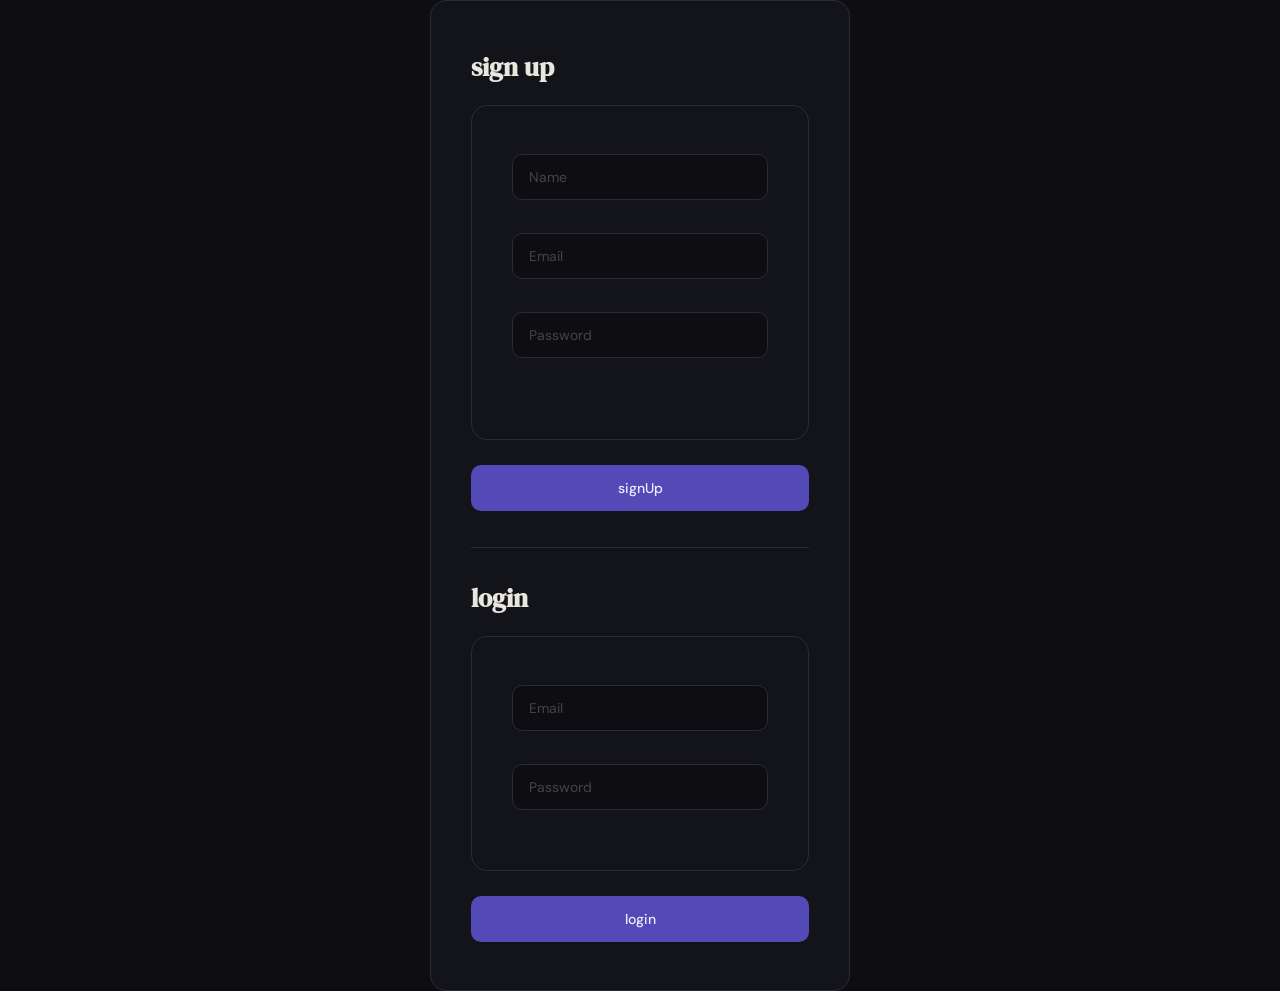
<file: index.html>
<!DOCTYPE html>
<html lang="en">

<head>
  <meta charset="UTF-8">
  <meta name="viewport" content="width=device-width, initial-scale=1.0">
  <title>sign_up</title>
  <link rel="stylesheet" href="next.css">
  <script>
    if (localStorage.getItem("isLogin") === "true") {
      window.location.href = "quiz/quiz.html";
    }
  </script>
</head>
<body>
  <div>
    <h1>sign up</h1>
    <div>
      <input id="nam" type="text" placeholder="Name"><br>
      <input id="email" type="email" placeholder="Email"><br>
      <input id="pass" type="password" placeholder="Password"><br>
    </div><br>
    <button onclick="signUp()">signUp</button>

    <h1>login</h1>
    <div>
      <input type="email" id="lEmail" placeholder="Email"><br>
      <input type="password" id="lPass" placeholder="Password">
    </div><br>
    <button onclick="login()">login</button>
  </div>
</body>
<script src="next.js"></script>

</html>
</file>
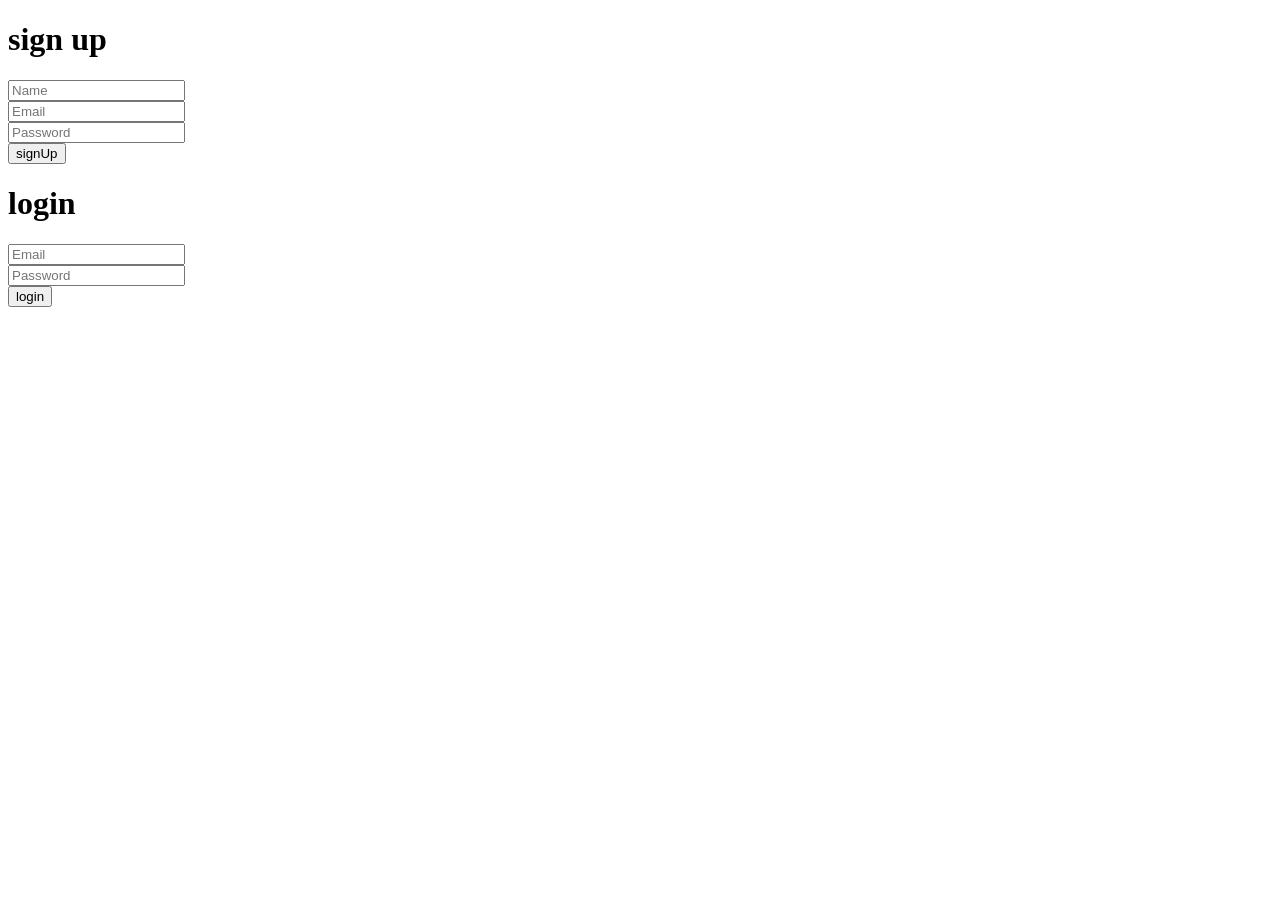
<file: next.html>
<!DOCTYPE html>
<html lang="en">

<head>
  <meta charset="UTF-8">
  <meta name="viewport" content="width=device-width, initial-scale=1.0">
  <title>sign_up</title>
  <script>
    if (localStorage.getItem("isLogin") === "true") {
      window.location.href = "quiz/index.html";
    }
  </script>
</head>
<body>
  <div>
    <h1>sign up</h1>
    <div>
      <input id="nam" type="text" placeholder="Name"><br>
      <input id="email" type="email" placeholder="Email"><br>
      <input id="pass" type="password" placeholder="Password"><br>
    </div>
    <button onclick="signUp()">signUp</button>

    <h1>login</h1>
    <div>
      <input type="email" id="lEmail" placeholder="Email"><br>
      <input type="password" id="lPass" placeholder="Password">
    </div>
    <button onclick="login()">login</button>
  </div>
</body>
<script src="next.js"></script>

</html>
</file>
<file: next.css>
@import url('https://fonts.googleapis.com/css2?family=DM+Serif+Display:ital@0;1&family=DM+Sans:wght@300;400;500&display=swap');

* {
  box-sizing: border-box;
  margin: 0;
  padding: 0;
}

body {
  font-family: 'DM Sans', sans-serif;
  background: #0e0e12;
  color: #e8e6df;
  min-height: 100vh;
  display: flex;
  align-items: center;
  justify-content: center;
}

div {
  width: 100%;
  max-width: 420px;
  background: #13131a;
  border: 0.5px solid #2a2a38;
  border-radius: 16px;
  padding: 48px 40px;
}

h1 {
  font-family: 'DM Serif Display', serif;
  font-size: 26px;
  color: #e8e6df;
  margin-bottom: 20px;
}

h1:nth-of-type(2) {
  margin-top: 36px;
  padding-top: 32px;
  border-top: 0.5px solid #2a2a38;
}

input {
  width: 100%;
  height: 46px;
  background: #0e0e12;
  border: 0.5px solid #2a2a38;
  border-radius: 10px;
  padding: 0 16px;
  font-size: 14px;
  font-family: 'DM Sans', sans-serif;
  color: #e8e6df;
  outline: none;
  margin-bottom: 12px;
  display: block;
  transition: border-color 0.2s;
}

input::placeholder {
  color: #444441;
}

input:focus {
  border-color: #534AB7;
  background: #16161f;
}

button {
  width: 100%;
  height: 46px;
  background: #534AB7;
  border: none;
  border-radius: 10px;
  font-size: 14px;
  font-weight: 500;
  font-family: 'DM Sans', sans-serif;
  color: #EEEDFE;
  cursor: pointer;
  margin-top: 4px;
  transition: background 0.2s, transform 0.1s;
}

button:hover {
  background: #3C3489;
}

button:active {
  transform: scale(0.98);
}
</file>
